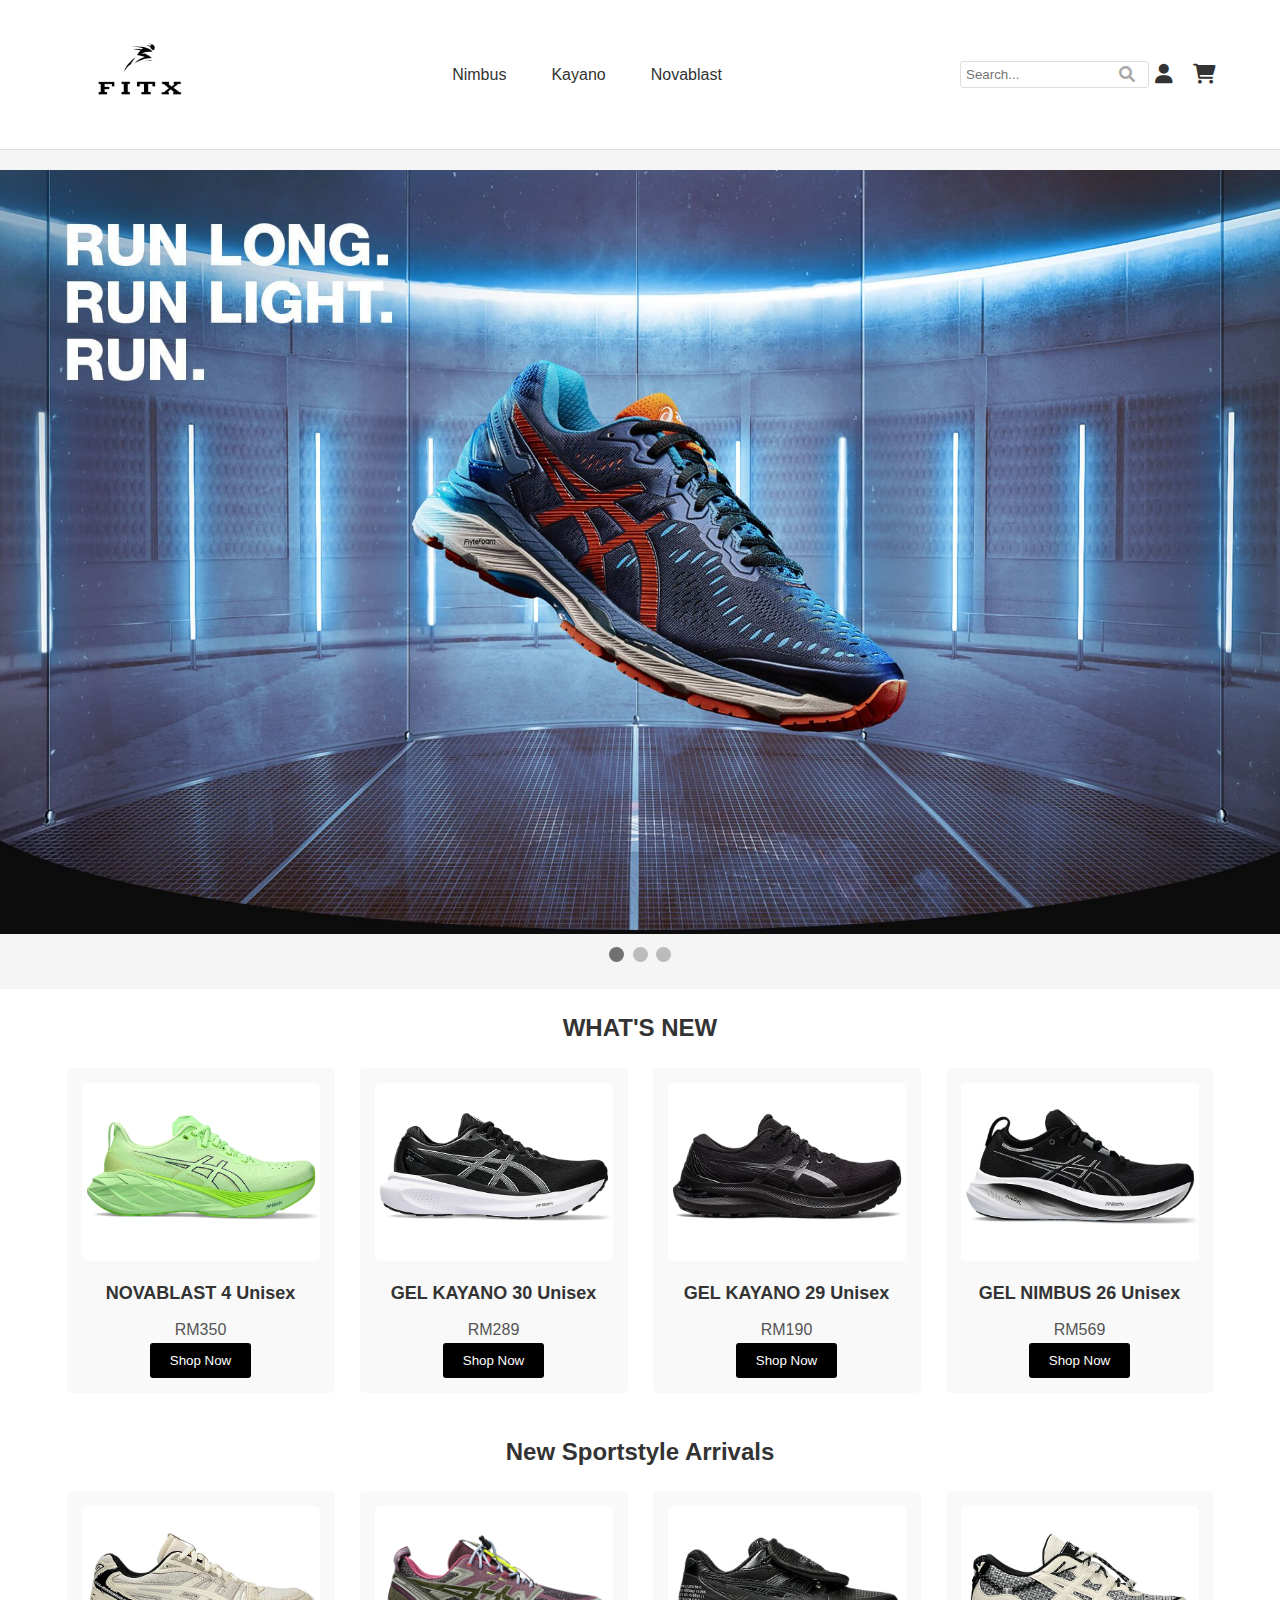
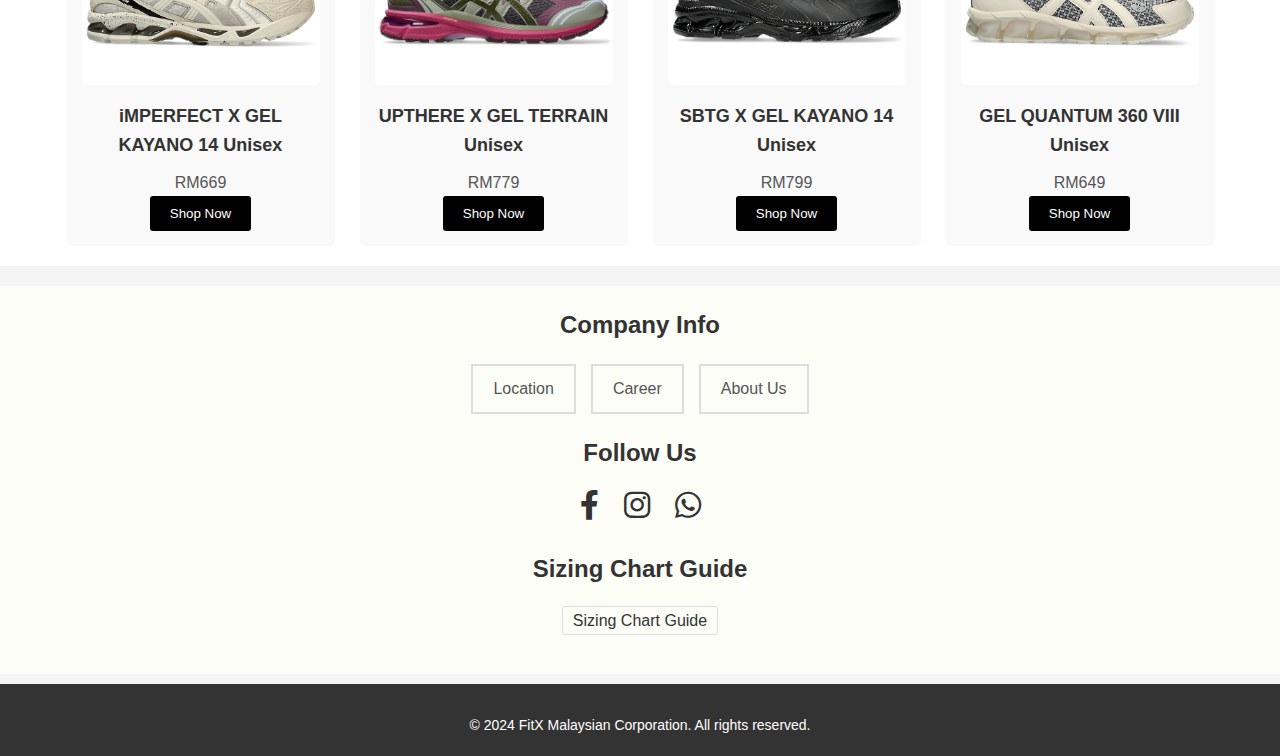
<file: index.html>
<!DOCTYPE html>
<html lang="en">
<head>
    <meta charset="UTF-8">
    <meta name="viewport" content="width=device-width, initial-scale=1.0">
    <title>FitX</title>
    <link rel="stylesheet" href="styles.css">
    <link rel="stylesheet" href="https://cdnjs.cloudflare.com/ajax/libs/font-awesome/6.0.0-beta3/css/all.min.css">
</head>
<body>
    <header>
        <div class="container header-container">
            <div class="logo">
                <img src="Image/logo FitX.png" alt="FitX Logo">
            </div>
            <nav class="navbar">
                <ul>
                    <li><a href="nimbus.html">Nimbus</a></li>
                    <li><a href="kayano.html">Kayano</a></l
                        i>
                    <li><a href="novablast.html">Novablast</a></li>
                </ul>
            </nav>
            <div class="header-icons">
                <div class="search-container">
                    <input type="text" class="search-bar" placeholder="Search...">
                    <i class="fas fa-search search-icon"></i>
                </div>
                <i class="fas fa-user user-icon"></i>
                <i class="fas fa-shopping-cart trolley-icon"></i>
            </div>
        </div>
    </header>

    <main>
        <!-- Image Slider Section -->
        <section class="slider">
            <div class="slides">
                <img src="Image/kasut run long.jpg" alt="Slide 1">
                <img src="Image/kasut la marathon.jpg" alt="Slide 2">
                <img src="Image/novablast 3.jpeg" alt="Slide 3">
            </div>
            <div class="dots">
                <span class="dot" onclick="currentSlide(1)"></span>
                <span class="dot" onclick="currentSlide(2)"></span>
                <span class="dot" onclick="currentSlide(3)"></span>
            </div>
        </section>

        <!-- Collection Section -->
        <section class="collection">
            <div class="container">
                <h2>WHAT'S NEW</h2>
                <div class="collection-items">
                    <div class="collection-item">
                        <img src="Image/novablas 4.webp" alt="Collection 1">
                        <h3>NOVABLAST 4 <span class="label">Unisex</span></h3>
                        <p class="price">RM350</p>
                        <button class="shop-now">Shop Now</button>
                    </div>
                    <div class="collection-item">
                        <img src="Image/gel kayano 30.webp" alt="Collection 2">
                        <h3>GEL KAYANO 30 <span class="label">Unisex</span></h3>
                        <p class="price">RM289</p>
                        <button class="shop-now">Shop Now</button>
                    </div>
                    <div class="collection-item">
                        <img src="Image/gel kayano 29.webp" alt="Collection 3">
                        <h3>GEL KAYANO 29 <span class="label">Unisex</span></h3>
                        <p class="price">RM190</p>
                        <button class="shop-now">Shop Now</button>
                    </div>
                    <div class="collection-item">
                        <img src="Image/gel nimbus 26.webp" alt="Collection 4">
                        <h3>GEL NIMBUS 26 <span class="label">Unisex</span></h3>
                        <p class="price">RM569</p>
                        <button class="shop-now">Shop Now</button>
                    </div>
                </div>
            </div>
        </section>

        <!-- Sportstyle Arrivals Section -->
        <section class="sportstyle-arrivals">
            <div class="container">
                <h2>New Sportstyle Arrivals</h2>
                <div class="arrival-items">
                    <div class="arrival-item">
                        <img src="Image/imperfection x gel kayano.webp" alt="Sportstyle 1">
                        <h3>iMPERFECT X GEL KAYANO 14 <span class="label">Unisex</span></h3>
                        <p class="price">RM669</p>
                        <button class="shop-now">Shop Now</button>
                    </div>
                    <div class="arrival-item">
                        <img src="Image/Upthere x Gel Terrain.webp" alt="Sportstyle 2">
                        <h3>UPTHERE X GEL TERRAIN <span class="label">Unisex</span></h3>
                        <p class="price">RM779</p>
                        <button class="shop-now">Shop Now</button>
                    </div>
                    <div class="arrival-item">
                        <img src="Image/sbtg x le x gel kayano 14.jpeg" alt="Sportstyle 3">
                        <h3>SBTG X GEL KAYANO 14 <span class="label">Unisex</span></h3>
                        <p class="price">RM799</p>
                        <button class="shop-now">Shop Now</button>
                    </div>
                    <div class="arrival-item">
                        <img src="Image/Gel quantum 360 VIII.jpeg" alt="Sportstyle 4">
                        <h3>GEL QUANTUM 360 VIII <span class="label">Unisex</span></h3>
                        <p class="price">RM649</p>
                        <button class="shop-now">Shop Now</button>
                    </div>
                </div>
            </div>
        </section>

        <!-- Company Info Section -->
        <section class="company-info">
            <div class="container">
                <div class="company-section">
                    <h2>Company Info</h2>
                    <nav class="navbar">
                        <ul>
                            <li><a href="location.html">Location</a></li>
                            <li><a href="career.html">Career</a></li>
                            <li><a href="about us.html">About Us</a></li>
                        </ul>
                    </nav>
                </div>
                <div class="company-section">
                    <h2>Follow Us</h2>
                    <div class="social-icons">
                        <a href="https://www.facebook.com/ashraf.danial.731135" target="_blank"><i class="fab fa-facebook-f"></i></a>
                        <a href="https://www.instagram.com/aashdnl/" target="_blank"><i class="fab fa-instagram"></i></a>
                        <a href="https://wa.me/0197286234" target="_blank"><i class="fab fa-whatsapp"></i></a>
                    </div>
                </div>
                <div class="company-section">
                    <h2>Sizing Chart Guide</h2>
                    <div class="sizing-chart-guide">
                    <a href="sizeguide.html">Sizing Chart Guide</a>
                </div>
            </div>
        </section>
    </main>

    <footer>
        <div class="container">
            <p>&copy; 2024 FitX Malaysian Corporation. All rights reserved.</p>
        </div>
    </footer>

    <script>
        let slideIndex = 0;
        showSlides();

        function showSlides() {
            let slides = document.querySelectorAll('.slides img');
            let dots = document.querySelectorAll('.dot');
            for (let i = 0; i < slides.length; i++) {
                slides[i].style.display = 'none';  
            }
            slideIndex++;
            if (slideIndex > slides.length) {slideIndex = 1}    
            for (let i = 0; i < dots.length; i++) {
                dots[i].className = dots[i].className.replace(' active', '');
            }
            slides[slideIndex-1].style.display = 'block';  
            dots[slideIndex-1].className += ' active';
            setTimeout(showSlides, 3000); // Change image every 3 seconds
        }

        function currentSlide(n) {
            slideIndex = n;
            showSlides();
        }
    </script>
</body>
</html>
</file>
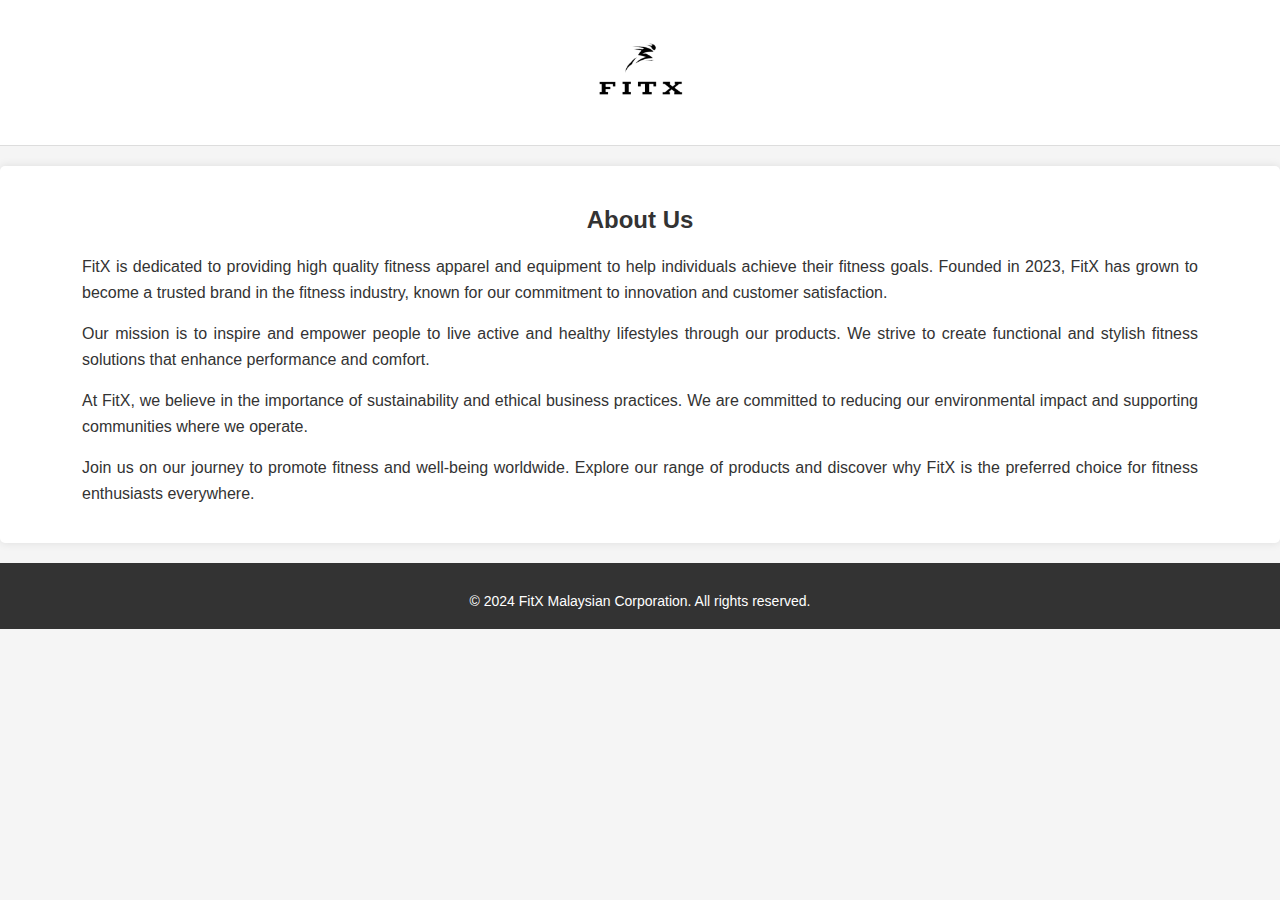
<file: about us.html>
<!DOCTYPE html>
<html lang="en">
<head>
    <meta charset="UTF-8">
    <meta name="viewport" content="width=device-width, initial-scale=1.0">
    <title>About Us - FitX</title>
    <style>
        /* General Styles */
        body {
            font-family: 'Roboto', sans-serif; /* Using Roboto as the font */
            background-color: #f5f5f5;
            margin: 0;
            padding: 0;
            color: #333;
        }

        .container {
            width: 90%;
            margin: 0 auto;
        }

        /* Header Styles */
        header {
            background-color: #fff;
            padding: 10px 0;
            border-bottom: 1px solid #ddd;
            text-align: center;
        }

        .logo img {
            width: 150px;
        }

        /* About Us Section Styles */
        .about-us-section {
            background-color: #fff;
            padding: 20px;
            margin-top: 20px;
            border-radius: 5px;
            box-shadow: 0 0 10px rgba(0,0,0,0.1);
        }

        .about-us-section h2 {
            font-size: 24px;
            margin-bottom: 20px;
            text-align: center;
            color: #333;
        }

        .about-us-content {
            text-align: justify;
            line-height: 1.6;
        }

        /* Footer Styles */
        footer {
            background-color: #333;
            color: #fff;
            text-align: center;
            padding: 20px 0;
            margin-top: 20px;
        }

        footer p {
            margin: 10px 0 0;
            font-size: 14px;
        }
    </style>
</head>
<body>
    <header>
        <div class="container">
            <div class="logo">
                <img src="Image/logo FitX.png" alt="FitX Logo">
            </div>
        </div>
    </header>

    <main>
        <section class="about-us-section">
            <div class="container">
                <h2>About Us</h2>
                <div class="about-us-content">
                    <p>FitX is dedicated to providing high quality fitness apparel and equipment to help individuals achieve their fitness goals. Founded in 2023, FitX has grown to become a trusted brand in the fitness industry, known for our commitment to innovation and customer satisfaction.</p>
                    <p>Our mission is to inspire and empower people to live active and healthy lifestyles through our products. We strive to create functional and stylish fitness solutions that enhance performance and comfort.</p>
                    <p>At FitX, we believe in the importance of sustainability and ethical business practices. We are committed to reducing our environmental impact and supporting communities where we operate.</p>
                    <p>Join us on our journey to promote fitness and well-being worldwide. Explore our range of products and discover why FitX is the preferred choice for fitness enthusiasts everywhere.</p>
                </div>
            </div>
        </section>
    </main>

    <footer>
        <div class="container">
            <p>&copy; 2024 FitX Malaysian Corporation. All rights reserved.</p>
        </div>
    </footer>
</body>
</html>
</file>
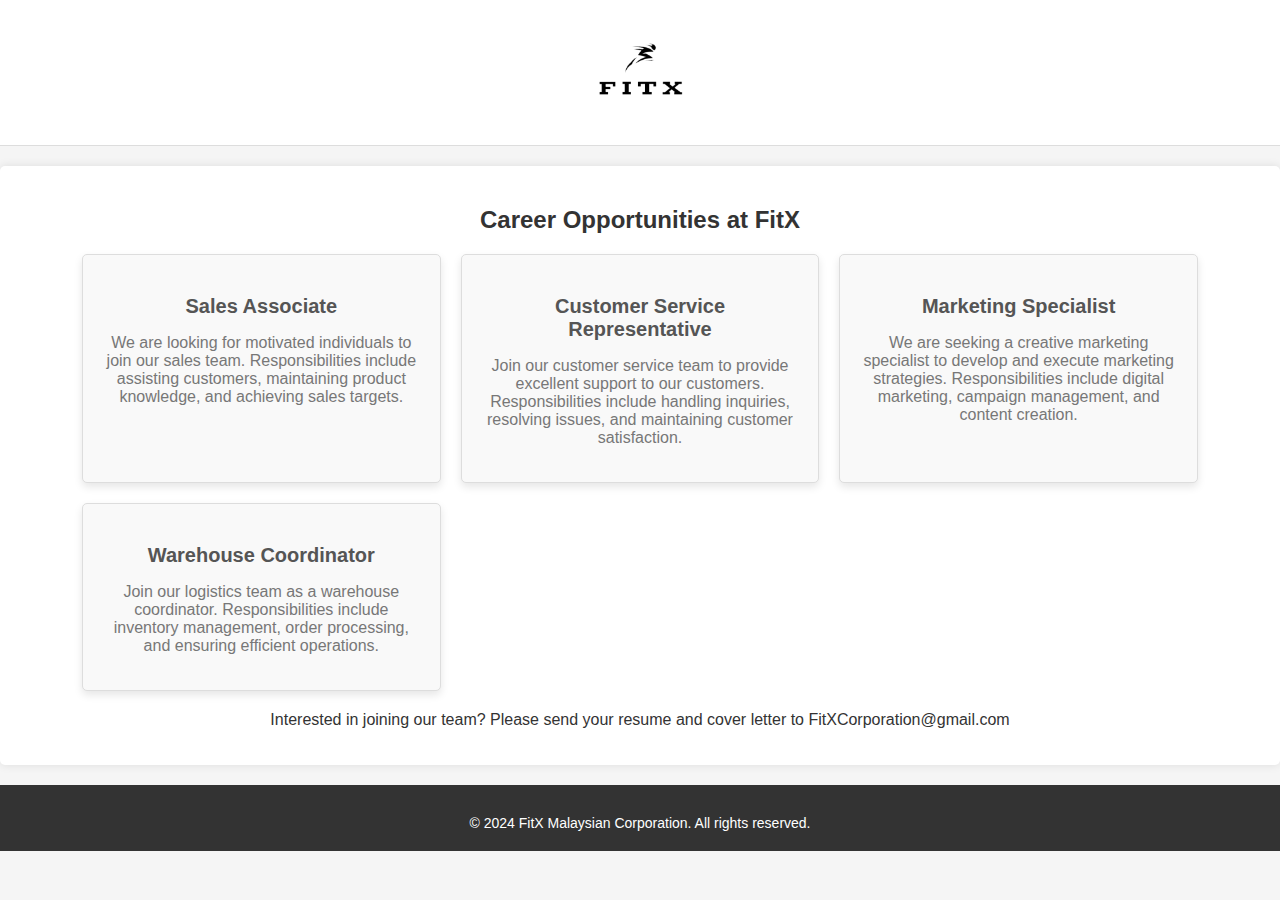
<file: career.html>
<!DOCTYPE html>
<html lang="en">
<head>
    <meta charset="UTF-8">
    <meta name="viewport" content="width=device-width, initial-scale=1.0">
    <title>Career Opportunities at FitX</title>
    <style>
        /* General Styles */
        body {
            font-family: 'Roboto', sans-serif; /* Using Roboto as the font */
            background-color: #f5f5f5;
            margin: 0;
            padding: 0;
            color: #333;
        }

        .container {
            width: 90%;
            margin: 0 auto;
        }

        /* Header Styles */
        header {
            background-color: #fff;
            padding: 10px 0;
            border-bottom: 1px solid #ddd;
            text-align: center;
        }

        .logo img {
            width: 150px;
        }

        /* Career Section Styles */
        .career-section {
            background-color: #fff;
            padding: 20px;
            margin-top: 20px;
            border-radius: 5px;
            box-shadow: 0 0 10px rgba(0,0,0,0.1);
        }

        .career-section h2 {
            font-size: 24px;
            margin-bottom: 20px;
            text-align: center;
            color: #333;
        }

        .career-opportunities {
            display: grid;
            gap: 20px;
            grid-template-columns: repeat(auto-fit, minmax(300px, 1fr));
        }

        .career-opportunity {
            background-color: #f9f9f9;
            padding: 20px;
            border-radius: 5px;
            text-align: center;
            transition: transform 0.3s ease;
            border: 1px solid #ddd;
            box-shadow: 0 4px 8px rgba(0,0,0,0.1);
        }

        .career-opportunity:hover {
            transform: translateY(-5px);
        }

        .career-opportunity h3 {
            font-size: 20px;
            margin-bottom: 10px;
            color: #555;
        }

        .career-opportunity p {
            color: #777;
            margin-bottom: 15px;
        }

        .how-to-apply {
            text-align: center;
            margin-top: 20px;
        }

        .how-to-apply a {
            text-decoration: none;
            background-color: #000;
            color: #fff;
            padding: 10px 20px;
            border-radius: 3px;
            transition: background-color 0.3s;
        }

        .how-to-apply a:hover {
            background-color: #333;
        }

        /* Footer Styles */
        footer {
            background-color: #333;
            color: #fff;
            text-align: center;
            padding: 20px 0;
            margin-top: 20px;
        }

        footer p {
            margin: 10px 0 0;
            font-size: 14px;
        }
    </style>
</head>
<body>
    <header>
        <div class="container">
            <div class="logo">
                <img src="Image/logo FitX.png" alt="FitX Logo">
            </div>
        </div>
    </header>

    <main>
        <section class="career-section">
            <div class="container">
                <h2>Career Opportunities at FitX</h2>
                <div class="career-opportunities">
                    <div class="career-opportunity">
                        <h3>Sales Associate</h3>
                        <p>We are looking for motivated individuals to join our sales team. Responsibilities include assisting customers, maintaining product knowledge, and achieving sales targets.</p>
                    </div>
                    <div class="career-opportunity">
                        <h3>Customer Service Representative</h3>
                        <p>Join our customer service team to provide excellent support to our customers. Responsibilities include handling inquiries, resolving issues, and maintaining customer satisfaction.</p>
                    </div>
                    <div class="career-opportunity">
                        <h3>Marketing Specialist</h3>
                        <p>We are seeking a creative marketing specialist to develop and execute marketing strategies. Responsibilities include digital marketing, campaign management, and content creation.</p>
                    </div>
                    <div class="career-opportunity">
                        <h3>Warehouse Coordinator</h3>
                        <p>Join our logistics team as a warehouse coordinator. Responsibilities include inventory management, order processing, and ensuring efficient operations.</p>
                    </div>
                </div>
                <div class="how-to-apply">
                    <p>Interested in joining our team? Please send your resume and cover letter to FitXCorporation@gmail.com</p>
                </div>
            </div>
        </section>
    </main>

    <footer>
        <div class="container">
            <p>&copy; 2024 FitX Malaysian Corporation. All rights reserved.</p>
        </div>
    </footer>
</body>
</html>
</file>
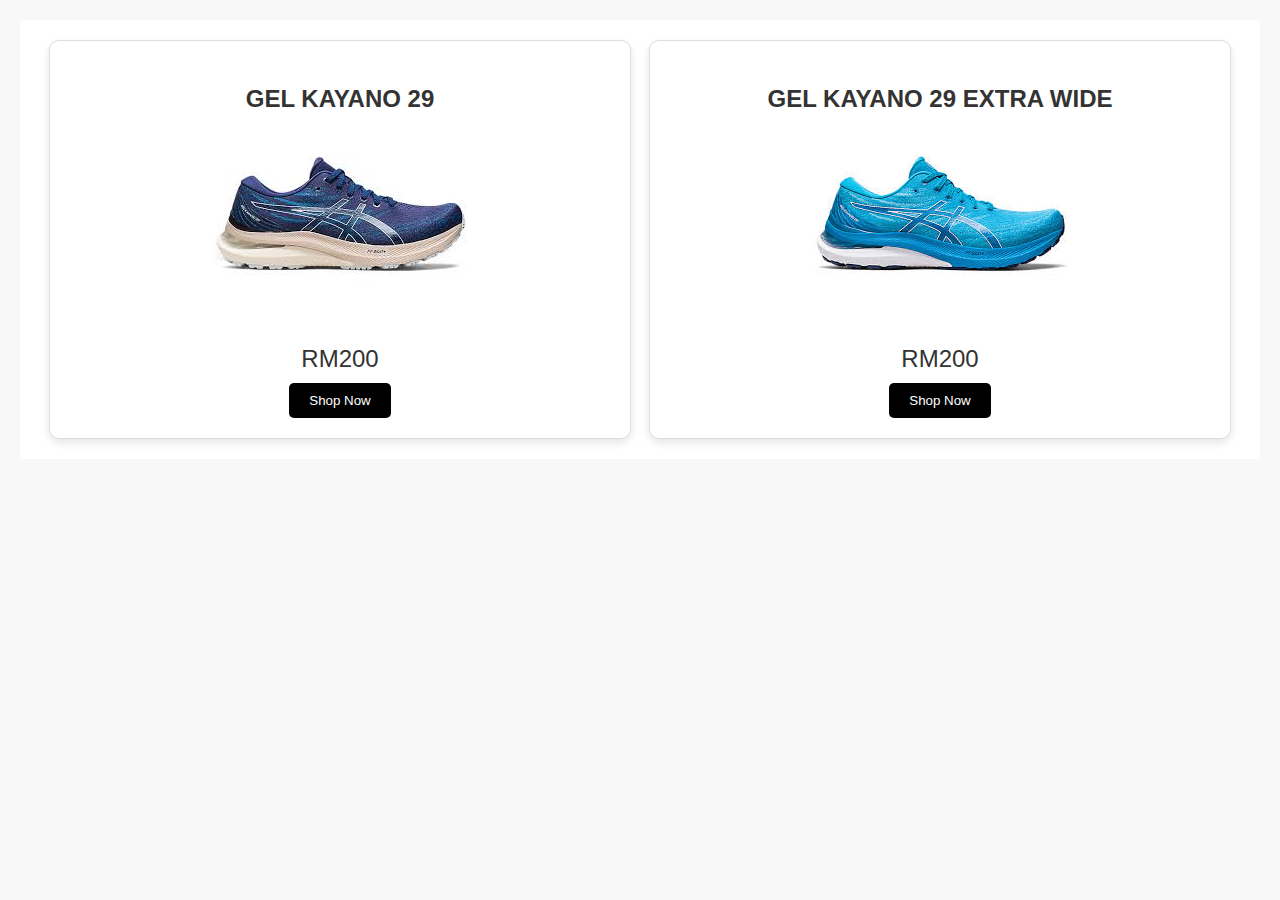
<file: kayano.html>
<!DOCTYPE html>
<html lang="en">
<head>
    <meta charset="UTF-8">
    <meta name="viewport" content="width=device-width, initial-scale=1.0">
    <title>Two Pictures Layout</title>
    <style>
        /* General Styles */
        body {
            font-family: 'Segoe UI', Tahoma, Geneva, Verdana, sans-serif;
            margin: 0;
            padding: 0;
            background-color: #f8f8f8;
        }

        /* Product Layout Styles */
        .product-layout {
            display: flex;
            justify-content: space-around;
            padding: 20px;
            background-color: #ffffff;
            margin: 20px;
        }

        .product-item {
            width: 45%;
            background-color: #ffffff;
            border: 1px solid #ddd;
            border-radius: 10px;
            box-shadow: 0 4px 8px rgba(0, 0, 0, 0.1);
            text-align: center;
            padding: 20px;
        }

        .product-item img {
            max-width: 100%;
            height: auto;
            border-radius: 10px;
        }

        .product-name {
            font-size: 1.5em;
            margin-bottom: 10px;
            color: #333;
        }

        .product-info {
            margin-top: 10px;
        }

        .price {
            font-size: 1.5em;
            color: #333;
            margin-bottom: 10px;
        }

        .shop-now {
            background-color: black;
            color: white;
            border: none;
            padding: 10px 20px;
            cursor: pointer;
            border-radius: 5px;
            transition: background-color 0.3s;
        }

        .shop-now:hover {
            background-color: #333;
        }
    </style>
</head>
<body>
    <div class="product-layout">
        <div class="product-item">
            <h3 class="product-name">GEL KAYANO 29</h3>
            <img src="Image/Gel kayano 29.jpeg" alt="Product 1">
            <div class="product-info">
                <p class="price">RM200</p>
                <button class="shop-now">Shop Now</button>
            </div>
        </div>
        <div class="product-item">
            <h3 class="product-name">GEL KAYANO 29 EXTRA WIDE</h3>
            <img src="Image/Gel kayao 29 extra wide.jpeg" alt="Product 2">
            <div class="product-info">
                <p class="price">RM200</p>
                <button class="shop-now">Shop Now</button>
            </div>
        </div>
    </div>
</body>
</html>
</file>
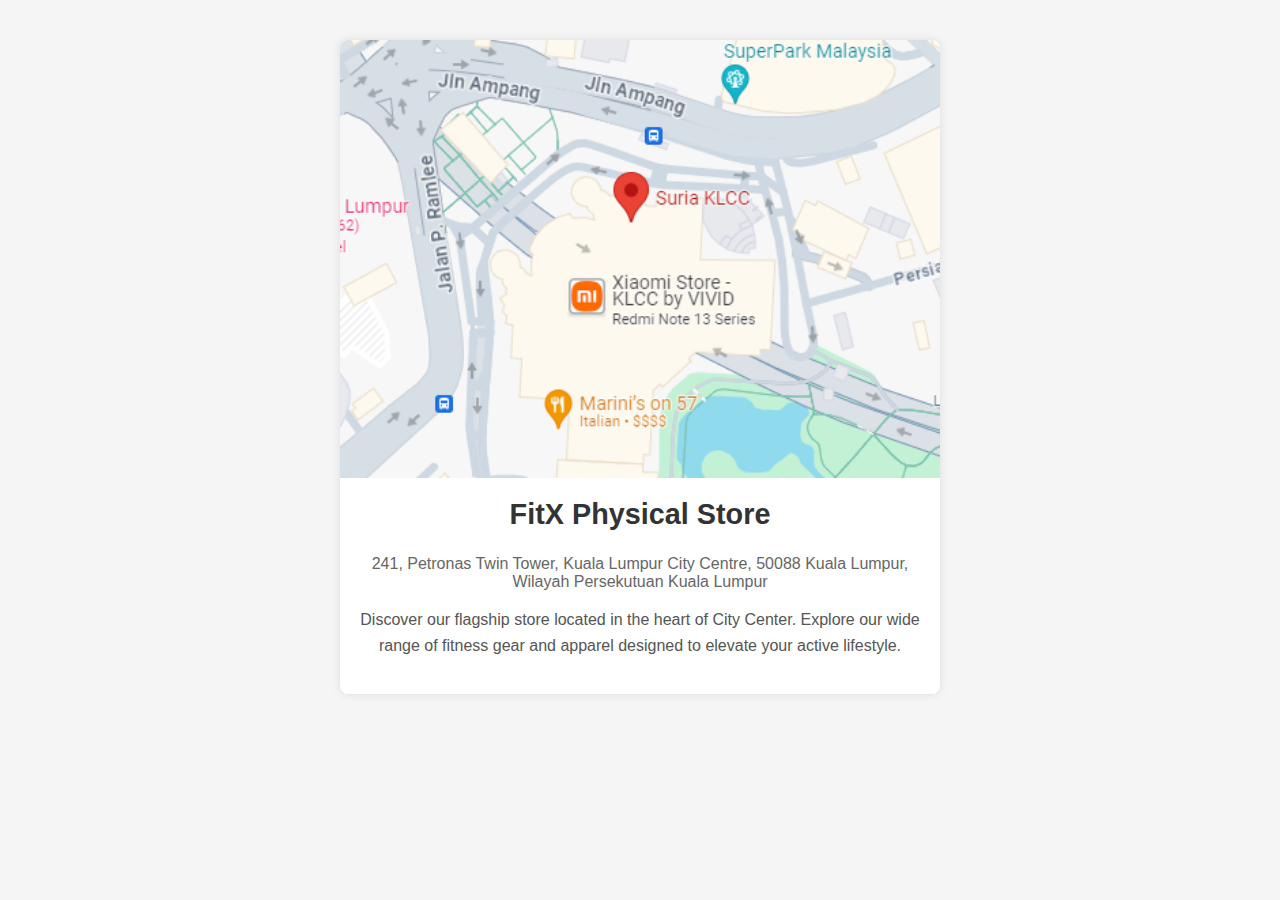
<file: location.html>
<!DOCTYPE html>
<html lang="en">
<head>
    <meta charset="UTF-8">
    <meta name="viewport" content="width=device-width, initial-scale=1.0">
    <title>FitX Store Location</title>
    <style>
        /* Internal CSS */
        body {
            font-family: 'Segoe UI', Tahoma, Geneva, Verdana, sans-serif; /* Modern font choice */
            background-color: #f5f5f5; /* Light gray background */
            padding: 20px; /* Adds padding for spacing */
            margin: 0; /* Reset margin for body */
        }
        .container {
            max-width: 600px; /* Limit the container width for better readability */
            margin: 20px auto; /* Center align the container and add space around it */
            overflow: hidden; /* Prevents overflow issues */
            border-radius: 8px; /* Adds rounded corners for a modern look */
            box-shadow: 0 0 10px rgba(0, 0, 0, 0.1); /* Adds a subtle shadow */
            background-color: #fff; /* White background for contrast */
        }
        .container img {
            width: 100%; /* Ensures the image spans the container width */
            display: block; /* Ensures the image is treated as a block element */
            border-top-left-radius: 8px; /* Rounded corners for top-left */
            border-top-right-radius: 8px; /* Rounded corners for top-right */
        }
        .description {
            padding: 20px; /* Adds padding inside the description */
            box-sizing: border-box; /* Ensures padding is included in width */
            text-align: center; /* Center aligns content */
        }
        .description h2 {
            margin-top: 0; /* Removes top margin */
            font-size: 1.8rem; /* Larger font size for header */
            color: #333; /* Darker text color */
        }
        .description address {
            font-style: normal; /* Ensures address appears in normal font style */
            margin-bottom: 10px; /* Adds space below the address */
            color: #666; /* Slightly lighter text color */
        }
        .description p {
            line-height: 1.6; /* Increases line height for better readability */
            color: #555; /* Darker text color */
        }
    </style>
</head>
<body>
    <!-- HTML Body -->
    <div class="container">
        <img src="Image/suria klcc mall.PNG" alt="FitX Store Location">
        <div class="description">
            <h2>FitX Physical Store</h2>
            <address>
                241, Petronas Twin Tower, Kuala Lumpur City Centre, 50088 Kuala Lumpur, Wilayah Persekutuan Kuala Lumpur
            </address>
            <p>Discover our flagship store located in the heart of City Center. Explore our wide range of fitness gear and apparel designed to elevate your active lifestyle.</p>
        </div>
    </div>
</body>
</html>
</file>
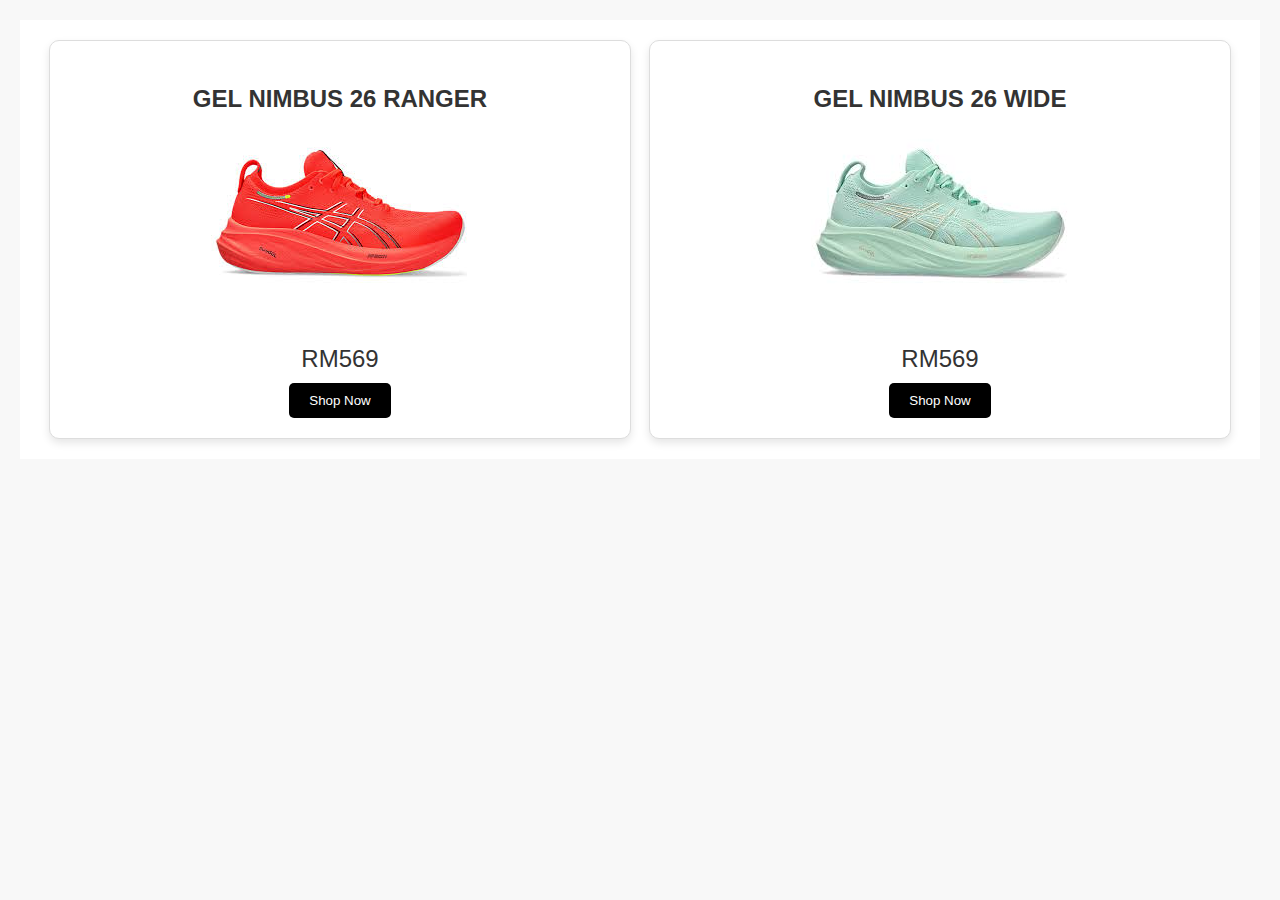
<file: nimbus.html>
<!DOCTYPE html>
<html lang="en">
<head>
    <meta charset="UTF-8">
    <meta name="viewport" content="width=device-width, initial-scale=1.0">
    <title>Two Pictures Layout</title>
    <style>
        /* General Styles */
        body {
            font-family: 'Segoe UI', Tahoma, Geneva, Verdana, sans-serif;
            margin: 0;
            padding: 0;
            background-color: #f8f8f8;
        }

        /* Product Layout Styles */
        .product-layout {
            display: flex;
            justify-content: space-around;
            padding: 20px;
            background-color: #ffffff;
            margin: 20px;
        }

        .product-item {
            width: 45%;
            background-color: #ffffff;
            border: 1px solid #ddd;
            border-radius: 10px;
            box-shadow: 0 4px 8px rgba(0, 0, 0, 0.1);
            text-align: center;
            padding: 20px;
        }

        .product-item img {
            max-width: 100%;
            height: auto;
            border-radius: 10px;
        }

        .product-name {
            font-size: 1.5em;
            margin-bottom: 10px;
            color: #333;
        }

        .product-info {
            margin-top: 10px;
        }

        .price {
            font-size: 1.5em;
            color: #333;
            margin-bottom: 10px;
        }

        .shop-now {
            background-color: black;
            color: white;
            border: none;
            padding: 10px 20px;
            cursor: pointer;
            border-radius: 5px;
            transition: background-color 0.3s;
        }

        .shop-now:hover {
            background-color: #333;
        }
    </style>
</head>
<body>
    <div class="product-layout">
        <div class="product-item">
            <h3 class="product-name">GEL NIMBUS 26 RANGER</h3>
            <img src="Image/Gel Nimbus 26 Ranger.jpeg" alt="Product 1">
            <div class="product-info">
                <p class="price">RM569</p>
                <button class="shop-now">Shop Now</button>
            </div>
        </div>
        <div class="product-item">
            <h3 class="product-name">GEL NIMBUS 26 WIDE</h3>
            <img src="Image/Nimbus 26 Wide.jpeg" alt="Product 2">
            <div class="product-info">
                <p class="price">RM569</p>
                <button class="shop-now">Shop Now</button>
            </div>
        </div>
    </div>
</body>
</html>
</file>
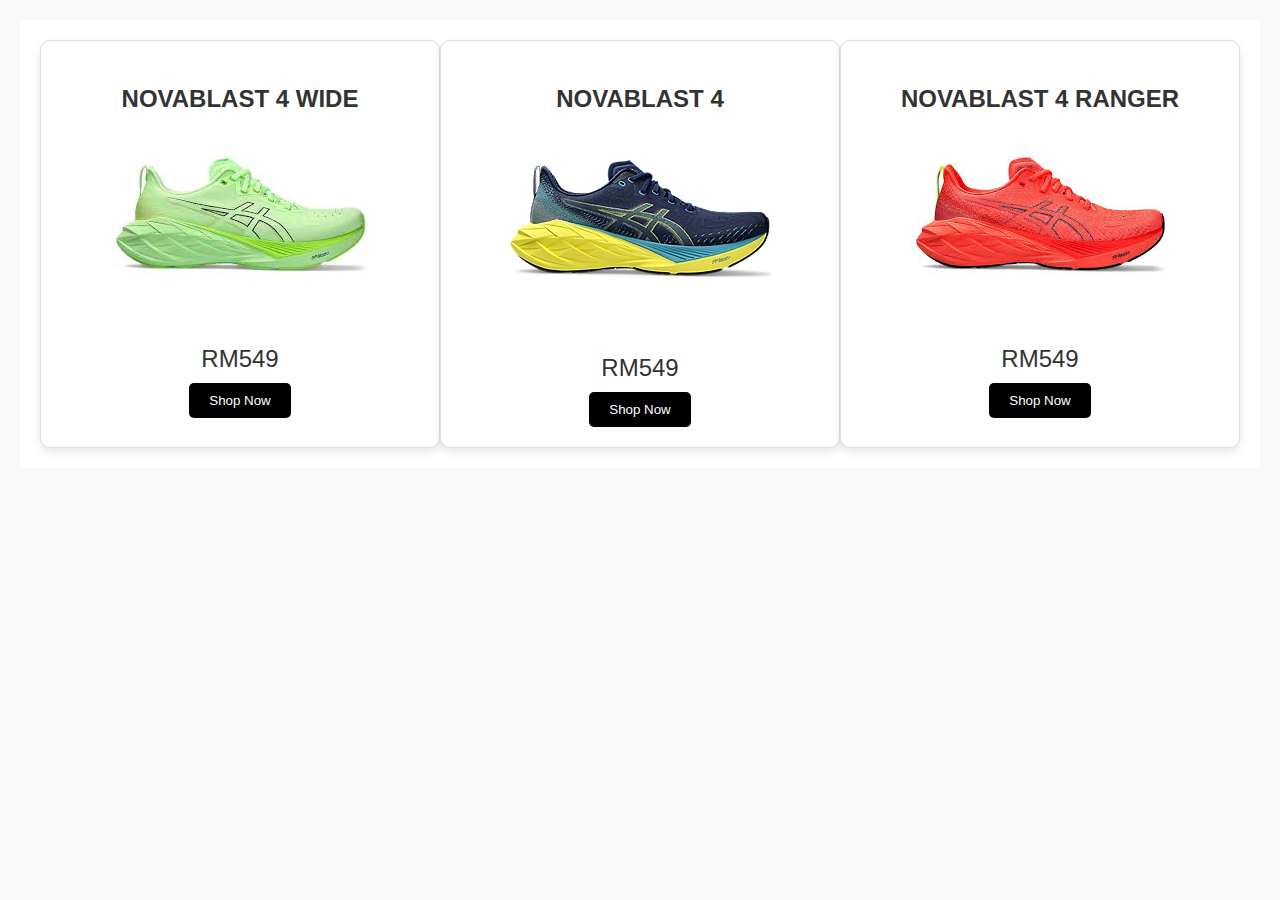
<file: novablast.html>
<!DOCTYPE html>
<html lang="en">
<head>
    <meta charset="UTF-8">
    <meta name="viewport" content="width=device-width, initial-scale=1.0">
    <title>Three Pictures Layout</title>
    <link rel="stylesheet" href="stylo.css">
</head>
<body>
    <div class="product-layout">
        <div class="product-item">
            <h3 class="product-name">NOVABLAST 4 WIDE</h3>
            <img src="Image/NOVABLAST 4 WIDE.jpeg" alt="Product 1">
            <div class="product-info">
                <p class="price">RM549</p>
                <button class="shop-now">Shop Now</button>
            </div>
        </div>
        <div class="product-item">
            <h3 class="product-name">NOVABLAST 4</h3>
            <img src="Image/Novablast 4.webp" alt="Product 2">
            <div class="product-info">
                <p class="price">RM549</p>
                <button class="shop-now">Shop Now</button>
            </div>
        </div>
        <div class="product-item">
            <h3 class="product-name">NOVABLAST 4 RANGER</h3>
            <img src="Image/NOVABLAST RANGER.jpeg" alt="Product 3">
            <div class="product-info">
                <p class="price">RM549</p>
                <button class="shop-now">Shop Now</button>
            </div>
        </div>
    </div>
</body>
</html>
</file>
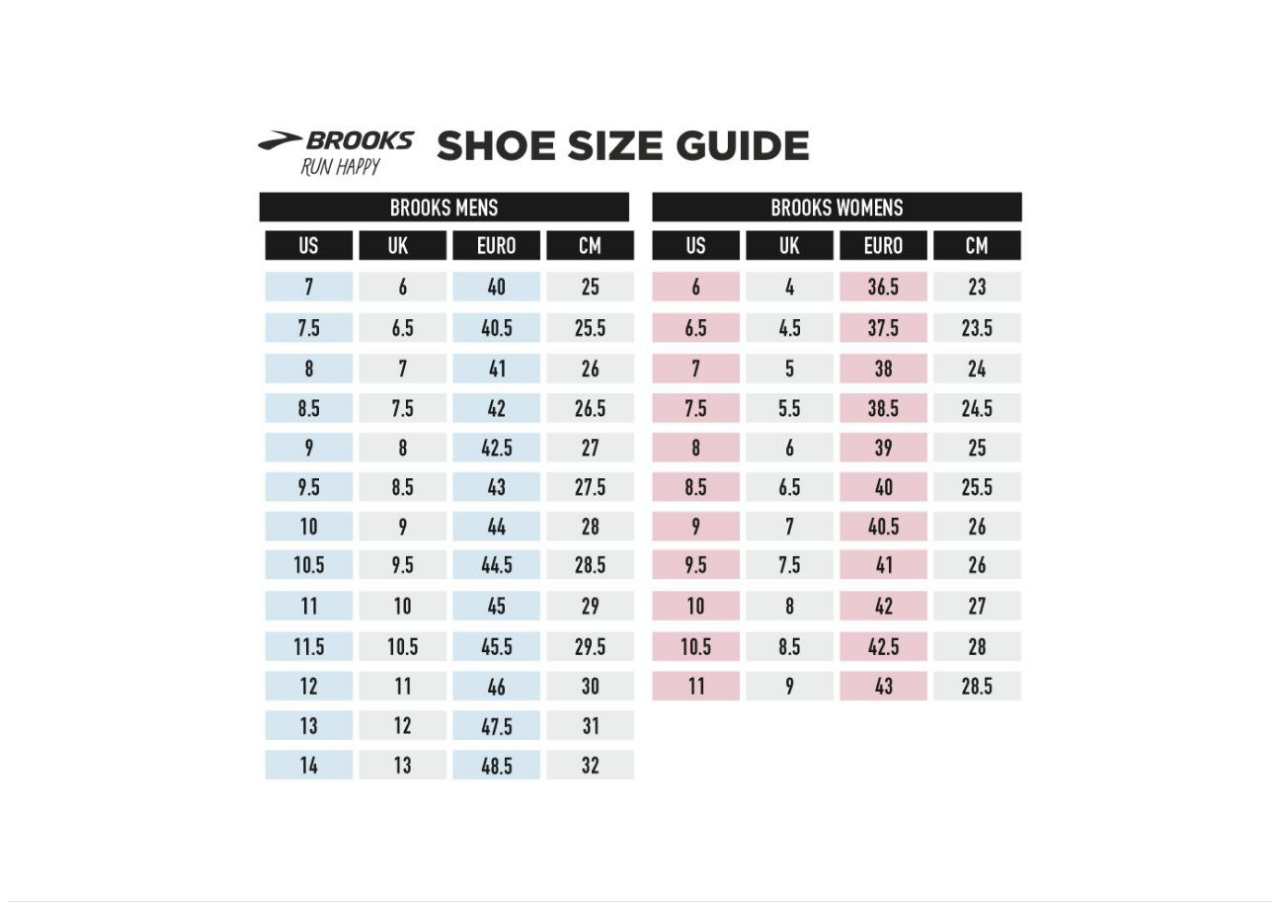
<file: sizeguide.html>
<!DOCTYPE html>
<html lang="en">
<head>
    <meta charset="UTF-8">
    <meta name="viewport" content="width=device-width, initial-scale=1.0">
    <title>Size Guiding Chart</title>
    <style>
        /* Internal CSS */
        .container {
            max-width: 100%; /* Ensures the image doesn't exceed its container */
            height: auto; /* Allows the image to scale proportionally */
            display: flex;
            justify-content: center; /* Centers the image horizontally */
            align-items: center; /* Centers the image vertically */
        }
        .container img {
            max-width: 100%; /* Ensures the image doesn't exceed its container */
            height: auto; /* Allows the image to scale proportionally */
        }
    </style>
</head>
<body>
    <!-- HTML Body -->
    <div class="container">
        <img src="Image/size chart.jpg" alt="Size Guiding Chart">
    </div>
</body>
</html>
</file>
<file: stylo.css>
/* General Styles */
body {
    font-family: 'Segoe UI', Tahoma, Geneva, Verdana, sans-serif;
    margin: 0;
    padding: 0;
    background-color: #f8f8f8;
}

/* Product Layout Styles */
.product-layout {
    display: flex;
    justify-content: space-around;
    padding: 20px;
    background-color: #ffffff;
    margin: 20px;
}

.product-item {
    width: 30%;
    background-color: #ffffff;
    border: 1px solid #ddd;
    border-radius: 10px;
    box-shadow: 0 4px 8px rgba(0, 0, 0, 0.1);
    text-align: center;
    padding: 20px;
}

.product-item img {
    max-width: 100%;
    height: auto;
    border-radius: 10px;
}

.product-name {
    font-size: 1.5em;
    margin-bottom: 10px;
    color: #333;
}

.product-info {
    margin-top: 10px;
}

.price {
    font-size: 1.5em;
    color: #333;
    margin-bottom: 10px;
}

.shop-now {
    background-color: black;
    color: white;
    border: none;
    padding: 10px 20px;
    cursor: pointer;
    border-radius: 5px;
    transition: background-color 0.3s;
}

.shop-now:hover {
    background-color: #333;
}
</file>
<file: styles.css>
/* Reset and General Styles */
* {
    box-sizing: border-box;
    margin: 0;
    padding: 0;
}

body {
    font-family: 'Roboto', sans-serif;
    background-color: #f5f5f5;
    color: #333;
    line-height: 1.6;
}

.container {
    width: 90%;
    max-width: 1200px;
    margin: 0 auto;
}

/* Header Styles */
header {
    background-color: #fff;
    padding: 10px 0;
    border-bottom: 1px solid #ddd;
}

.header-container {
    display: flex;
    justify-content: space-between;
    align-items: center;
}

.logo img {
    width: 150px;
}

.navbar ul {
    list-style-type: none;
    margin: 0;
    padding: 0;
    display: flex;
    gap: 15px;
}

.navbar a {
    text-decoration: none;
    color: #333;
    padding: 10px 15px;
    display: block;
    transition: background-color 0.3s;
}

.navbar a:hover {
    background-color: #ddd;
}

.header-icons {
    display: flex;
    align-items: center;
    gap: 20px;
}

.search-container {
    display: flex;
    align-items: center;
}

.search-bar {
    padding: 5px;
    border: 1px solid #ddd;
    border-radius: 3px;
}

.search-icon {
    margin-left: -30px;
    color: #aaa;
}

.user-icon, .trolley-icon {
    font-size: 20px;
    cursor: pointer;
}

/* Slider Styles */
.slider {
    position: relative;
    max-width: 100%;
    margin: 20px 0;
}

.slides img {
    width: 100%;
    display: none;
}

.dots {
    text-align: center;
    margin-top: 10px;
}

.dot {
    height: 15px;
    width: 15px;
    margin: 0 2px;
    background-color: #bbb;
    border-radius: 50%;
    display: inline-block;
    cursor: pointer;
    transition: background-color 0.6s ease;
}

.dot.active {
    background-color: #717171;
}

/* Collection Styles */
.collection {
    background-color: #fff;
    padding: 20px 0;
}

.collection h2 {
    text-align: center;
    margin-bottom: 20px;
}

.collection-items {
    display: flex;
    flex-wrap: wrap;
    gap: 20px;
    justify-content: space-around;
}

.collection-item {
    background-color: #f9f9f9;
    padding: 15px;
    text-align: center;
    border-radius: 5px;
    width: calc(25% - 20px);
}

.collection-item img {
    width: 100%;
    border-radius: 5px;
}

.collection-item h3 {
    font-size: 18px;
    margin: 10px 0;
}

.collection-item .price {
    font-size: 16px;
    color: #555;
}

.collection-item .shop-now {
    background-color: #000;
    color: #fff;
    border: none;
    padding: 10px 20px;
    border-radius: 3px;
    cursor: pointer;
    transition: background-color 0.3s;
}

.collection-item .shop-now:hover {
    background-color: #333;
}

/* Sportstyle Arrivals Styles */
.sportstyle-arrivals {
    background-color: #fff;
    padding: 20px 0;
}

.sportstyle-arrivals h2 {
    text-align: center;
    margin-bottom: 20px;
}

.arrival-items {
    display: flex;
    flex-wrap: wrap;
    gap: 20px;
    justify-content: space-around;
}

.arrival-item {
    background-color: #f9f9f9;
    padding: 15px;
    text-align: center;
    border-radius: 5px;
    width: calc(25% - 20px);
}

.arrival-item img {
    width: 100%;
    border-radius: 5px;
}

.arrival-item h3 {
    font-size: 18px;
    margin: 10px 0;
}

.arrival-item .price {
    font-size: 16px;
    color: #555;
}

.arrival-item .shop-now {
    background-color: #000;
    color: #fff;
    border: none;
    padding: 10px 20px;
    border-radius: 3px;
    cursor: pointer;
    transition: background-color 0.3s;
}

.arrival-item .shop-now:hover {
    background-color: #333;
}

/* Company Info Styles */
.company-info {
    background-color: #fdfdf7;
    padding: 20px 0;
    margin-top: 20px;
    text-align: center;
}

.company-section {
    margin-bottom: 20px;
}

.company-section h2 {
    font-size: 24px;
    margin-bottom: 20px;
    color: #333;
}

.company-section nav {
    display: flex;
    gap: 20px;
    justify-content: center;
}

.company-section nav ul {
    list-style-type: none;
    margin: 0;
    padding: 0;
}

.company-section nav a {
    text-decoration: none;
    color: #555;
    padding: 10px 20px;
    border: 2px solid #ddd;
    border-radius: -10px;
    transition: background-color 0.3s, color 0.3s, border-color 0.3s;
    font-size: 16px;
}

.company-section nav a:hover {
    background-color: #333;
    color: #fff;
    border-color: #333;
}

.social-icons {
    display: flex;
    gap: 25px;
    justify-content: center;
    margin-top: -10px;
}

.social-icons a {
    color: #333;
    font-size: 30px;
    transition: color 0.3s;
}

.social-icons a:hover {
    color: #000;
}

/* Footer Styles */
footer {
    background-color: #333;
    color: #fff;
    text-align: center;
    padding: 20px 0;
    margin-top: 10px;
}

footer p {
    margin: 10px 0 0;
    font-size: 14px;
}

.footer-links {
    margin-top: 10px;
}

.footer-links a {
    text-decoration: none;
    color: #fff;
    margin: 0 10px;
    font-size: 14px;
    transition: color 0.3s;
}

.footer-links a:hover {
    color: #bbb;
}

.social-icons-footer {
    margin-top: 10px;
}

.social-icons-footer a {
    color: #fff;
    font-size: 18px;
    margin: 0 10px;
    transition: color 0.3s;
}

.social-icons-footer a:hover {
    color: #bbb;
}

/* Sizing Chart Guide Styles */
.sizing-chart-guide {
    margin-bottom: 20px;
}

.sizing-chart-guide h2 {
    font-size: 18px;
    margin-bottom: 10px;
}

.sizing-chart-guide a {
    text-decoration: none;
    color: #333;
    padding: 5px 10px;
    border: 1px solid #ddd;
    border-radius: 3px;
    transition: background-color 0.3s;
}

.sizing-chart-guide a:hover {
    background-color: #ddd;
    color: #000;
}
</file>
